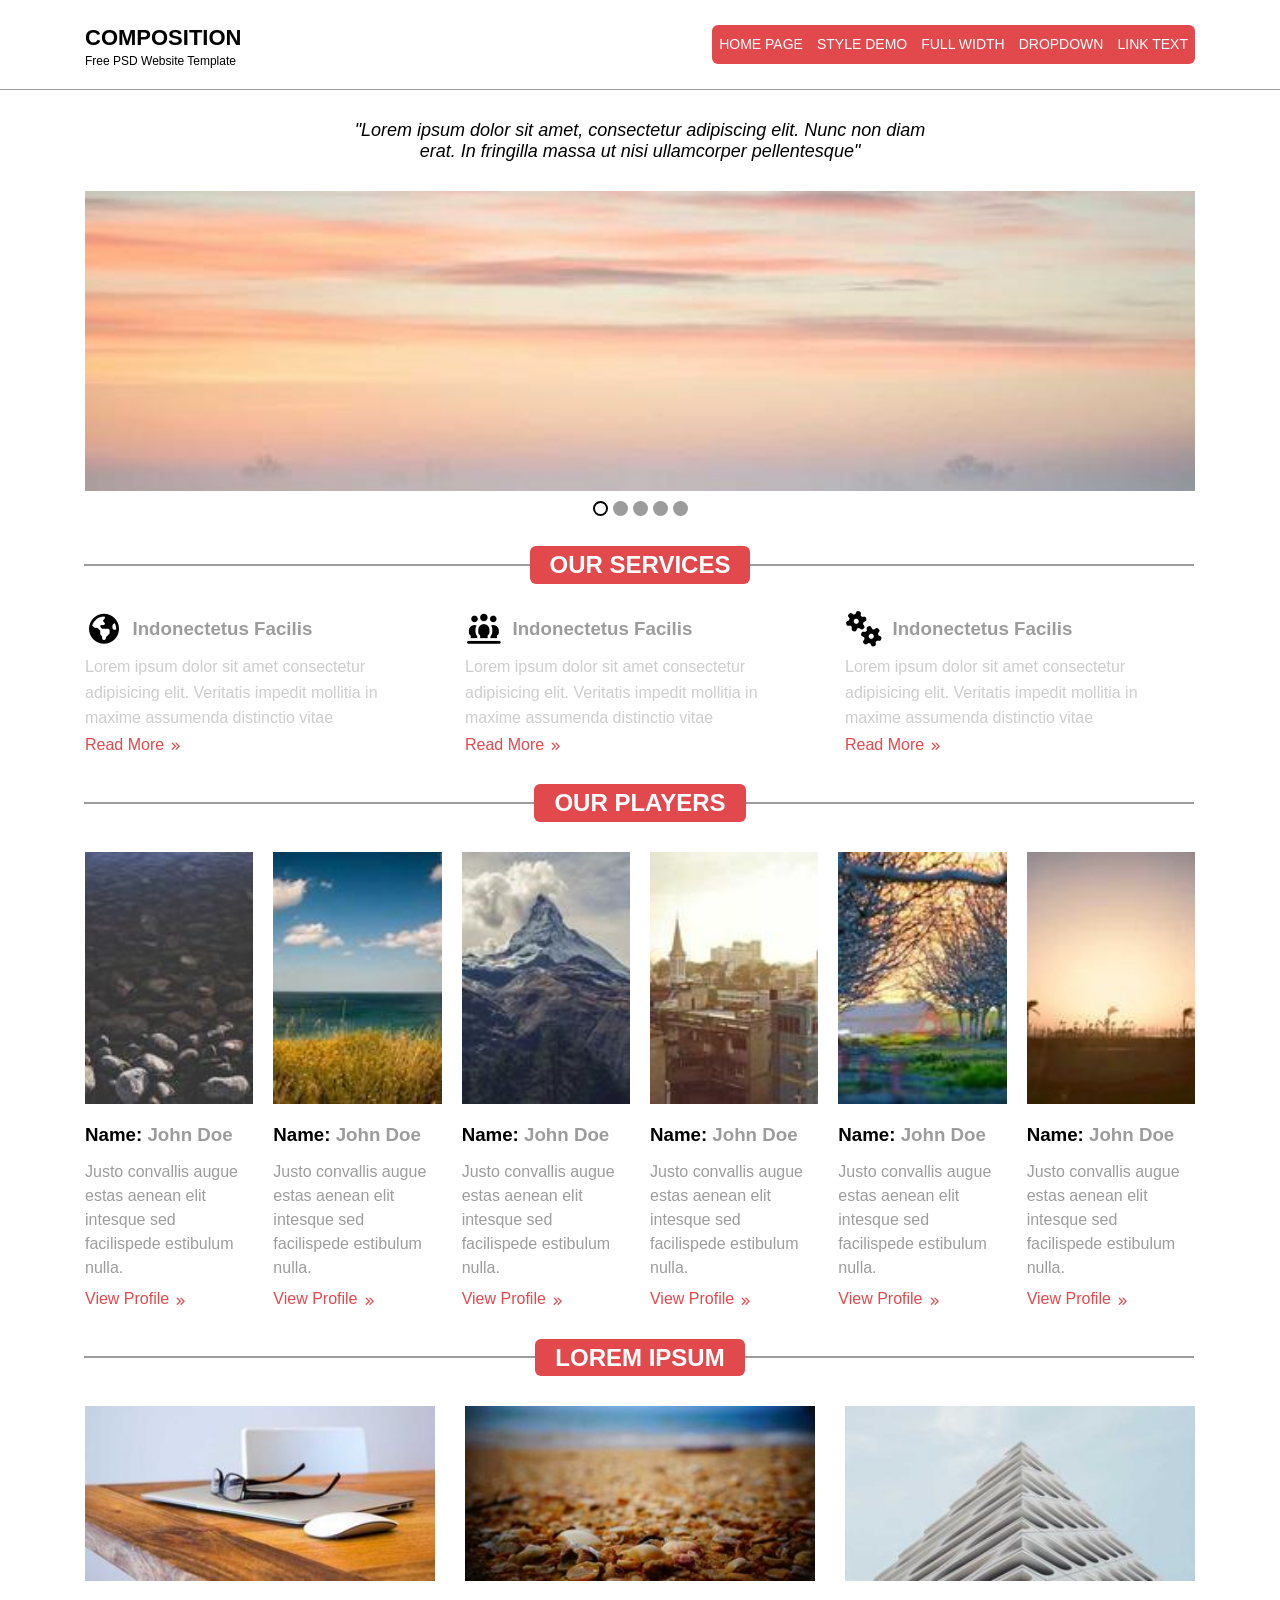
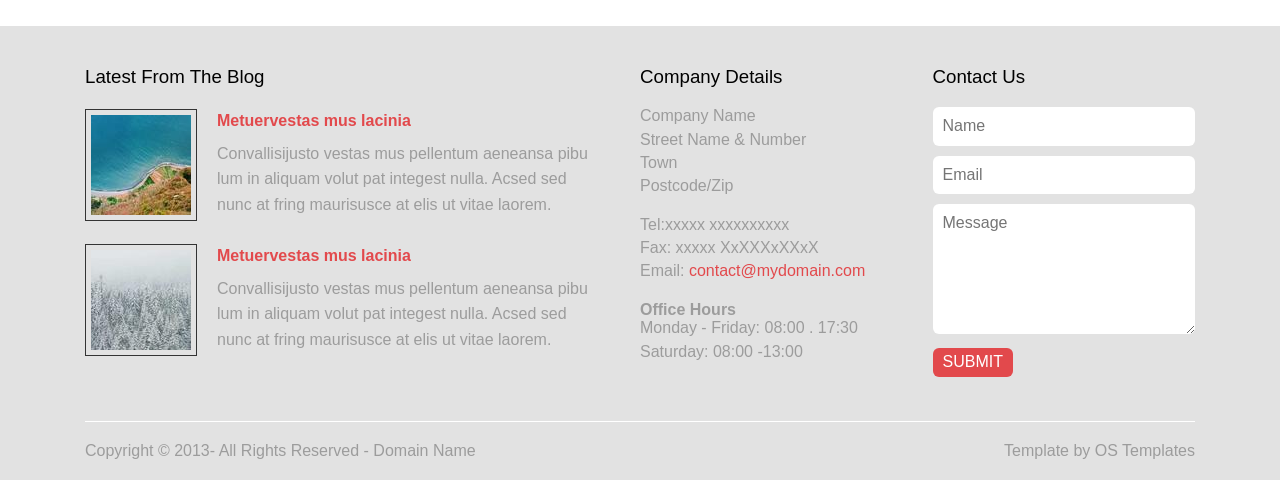
<file: index.html>
<!doctype html>
<html lang="en" dir="">
  <head>
    <meta charset="UTF-8" />

    <meta name="viewport" content="width=device-width, initial-scale=1.0" />
    <title>first sass</title>
    <link rel="stylesheet" href="css/all.min.css" />
    <link rel="stylesheet" href="css/normalize.css" />
    <link rel="stylesheet" href="css/homepage.css" />
  </head>
  <body>
    <header>
      <div class="container">
        <div class="text">
          <h1 class="logo">Composition</h1>
          <p>Free PSD Website Template</p>
        </div>
        <i class="fa-solid fa-bars bars"></i>
        <ul>
          <li><a href="#">home page</a></li>
          <li><a href="#">style demo</a></li>
          <li><a href="#">full width</a></li>
          <li><a href="#">dropdown</a></li>
          <li><a href="#">link text</a></li>
        </ul>
      </div>
    </header>
    <section class="slider">
      <div class="container">
        <blockquote>
          "Lorem ipsum dolor sit amet, consectetur adipiscing elit. Nunc non
          diam erat. In fringilla massa ut nisi ullamcorper pellentesque"
        </blockquote>
        <div class="slider-img"></div>
        <ul class="slider-buttons">
          <li class="active" data-img-name="01-slider"></li>
          <li data-img-name="02-slider"></li>
          <li data-img-name="03-slider"></li>
          <li data-img-name="04-slider"></li>
          <li data-img-name="05-slider"></li>
        </ul>
      </div>
    </section>
    <section class="services">
      <div class="container">
        <div class="heading">
          <h2>Our Services</h2>
        </div>
        <div class="row text-center-sm">
          <div class="srv">
            <div class="title flex-col-sm">
              <i class="fa-solid fa-earth-americas"></i>
              <h3>indonectetus facilis</h3>
            </div>
            <p>
              Lorem ipsum dolor sit amet consectetur adipisicing elit. Veritatis
              impedit mollitia in maxime assumenda distinctio vitae
            </p>
            <a href="#">Read More</a>
          </div>
          <div class="srv">
            <div class="title flex-col-sm">
              <i class="fa-solid fa-people-line"></i>
              <h3>indonectetus facilis</h3>
            </div>
            <p>
              Lorem ipsum dolor sit amet consectetur adipisicing elit. Veritatis
              impedit mollitia in maxime assumenda distinctio vitae
            </p>
            <a href="#">Read More</a>
          </div>
          <div class="srv">
            <div class="title flex-col-sm">
              <i class="fa-solid fa-gears"></i>
              <h3>indonectetus facilis</h3>
            </div>
            <p>
              Lorem ipsum dolor sit amet consectetur adipisicing elit. Veritatis
              impedit mollitia in maxime assumenda distinctio vitae
            </p>
            <a href="#">Read More</a>
          </div>
        </div>
      </div>
    </section>
    <section class="players">
      <div class="container">
        <div class="heading">
          <h2>Our Players</h2>
        </div>
        <div class="row text-center-sm">
          <div class="box">
            <div class="img">
              <img src="imgs/01-player.jpg" alt="" />
            </div>
            <h3 class="title"><span>Name: </span>John Doe</h3>
            <p>
              Justo convallis augue estas aenean elit intesque sed facilispede
              estibulum nulla.
            </p>
            <a href="#">View Profile</a>
          </div>
          <div class="box">
            <div class="img">
              <img src="imgs/02-player.jpg" alt="" />
            </div>
            <h3 class="title"><span>Name: </span>John Doe</h3>
            <p>
              Justo convallis augue estas aenean elit intesque sed facilispede
              estibulum nulla.
            </p>
            <a href="#">View Profile</a>
          </div>
          <div class="box">
            <div class="img">
              <img src="imgs/03-player.jpg" alt="" />
            </div>
            <h3 class="title"><span>Name: </span>John Doe</h3>
            <p>
              Justo convallis augue estas aenean elit intesque sed facilispede
              estibulum nulla.
            </p>
            <a href="#">View Profile</a>
          </div>
          <div class="box">
            <div class="img">
              <img src="imgs/04-player.jpg" alt="" />
            </div>
            <h3 class="title"><span>Name: </span>John Doe</h3>
            <p>
              Justo convallis augue estas aenean elit intesque sed facilispede
              estibulum nulla.
            </p>
            <a href="#">View Profile</a>
          </div>
          <div class="box">
            <div class="img">
              <img src="imgs/05-player.jpg" alt="" />
            </div>
            <h3 class="title"><span>Name: </span>John Doe</h3>
            <p>
              Justo convallis augue estas aenean elit intesque sed facilispede
              estibulum nulla.
            </p>
            <a href="#">View Profile</a>
          </div>
          <div class="box">
            <div class="img">
              <img src="imgs/06-player.jpg" alt="" />
            </div>
            <h3 class="title"><span>Name: </span>John Doe</h3>
            <p>
              Justo convallis augue estas aenean elit intesque sed facilispede
              estibulum nulla.
            </p>
            <a href="#">View Profile</a>
          </div>
        </div>
      </div>
    </section>
    <section class="lorem">
      <div class="container">
        <div class="heading">
          <h2>Lorem Ipsum</h2>
        </div>
        <div class="row flex-col-sm">
          <div class="box">
            <img src="imgs/01-lorem.jpg" alt="" />
          </div>
          <div class="box">
            <img src="imgs/02-lorem.jpg" alt="" />
          </div>
          <div class="box">
            <img src="imgs/03-lorem.jpg" alt="" />
          </div>
        </div>
      </div>
    </section>
    <footer>
      <div class="container text-center-sm">
        <div class="content">
          <div class="latest">
            <h3>Latest From The Blog</h3>
            <div class="box flex-col-sm">
              <div class="img">
                <img src="imgs/01-footer.jpg" alt="" />
              </div>
              <div class="text">
                <h4>Metuervestas mus lacinia</h4>
                <p>
                  Convallisijusto vestas mus pellentum aeneansa pibu lum in
                  aliquam volut pat integest nulla. Acsed sed nunc at fring
                  maurisusce at elis ut vitae laorem.
                </p>
              </div>
            </div>
            <div class="box flex-col-sm">
              <div class="img">
                <img src="imgs/02-footer.jpg" alt="" />
              </div>
              <div class="text">
                <h4>Metuervestas mus lacinia</h4>
                <p>
                  Convallisijusto vestas mus pellentum aeneansa pibu lum in
                  aliquam volut pat integest nulla. Acsed sed nunc at fring
                  maurisusce at elis ut vitae laorem.
                </p>
              </div>
            </div>
          </div>
          <div class="info">
            <h3>Company Details</h3>
            <div class="box">
              <p>Company Name</p>
              <p>Street Name & Number</p>
              <p>Town</p>
              <p>Postcode/Zip</p>
            </div>
            <div class="box">
              <p>Tel:xxxxx xxxxxxxxxx</p>
              <p>Fax: xxxxx XxXXXxXXxX</p>
              <p class="email">Email: <span>contact@mydomain.com</span></p>
            </div>
            <div class="box">
              <h4>Office Hours</h4>
              <p>Monday - Friday: 08:00 . 17:30</p>
              <p>Saturday: 08:00 -13:00</p>
            </div>
          </div>
          <div class="contact">
            <h3>Contact Us</h3>
            <div class="form">
              <input type="text" name="name" placeholder="Name" />
              <input type="email" name="email" placeholder="Email" />
              <textarea name="msg" placeholder="Message"></textarea>
              <input class="main-btn" type="submit" value="Submit" />
            </div>
          </div>
        </div>
        <div class="end-foot flex-col-sm">
          <div class="copy">
            Copyright &copy; 2013- All Rights Reserved - Domain Name
          </div>
          <div class="creater">Template by OS Templates</div>
        </div>
      </div>
    </footer>
    <script src="js/main.js"></script>
  </body>
</html>
</file>
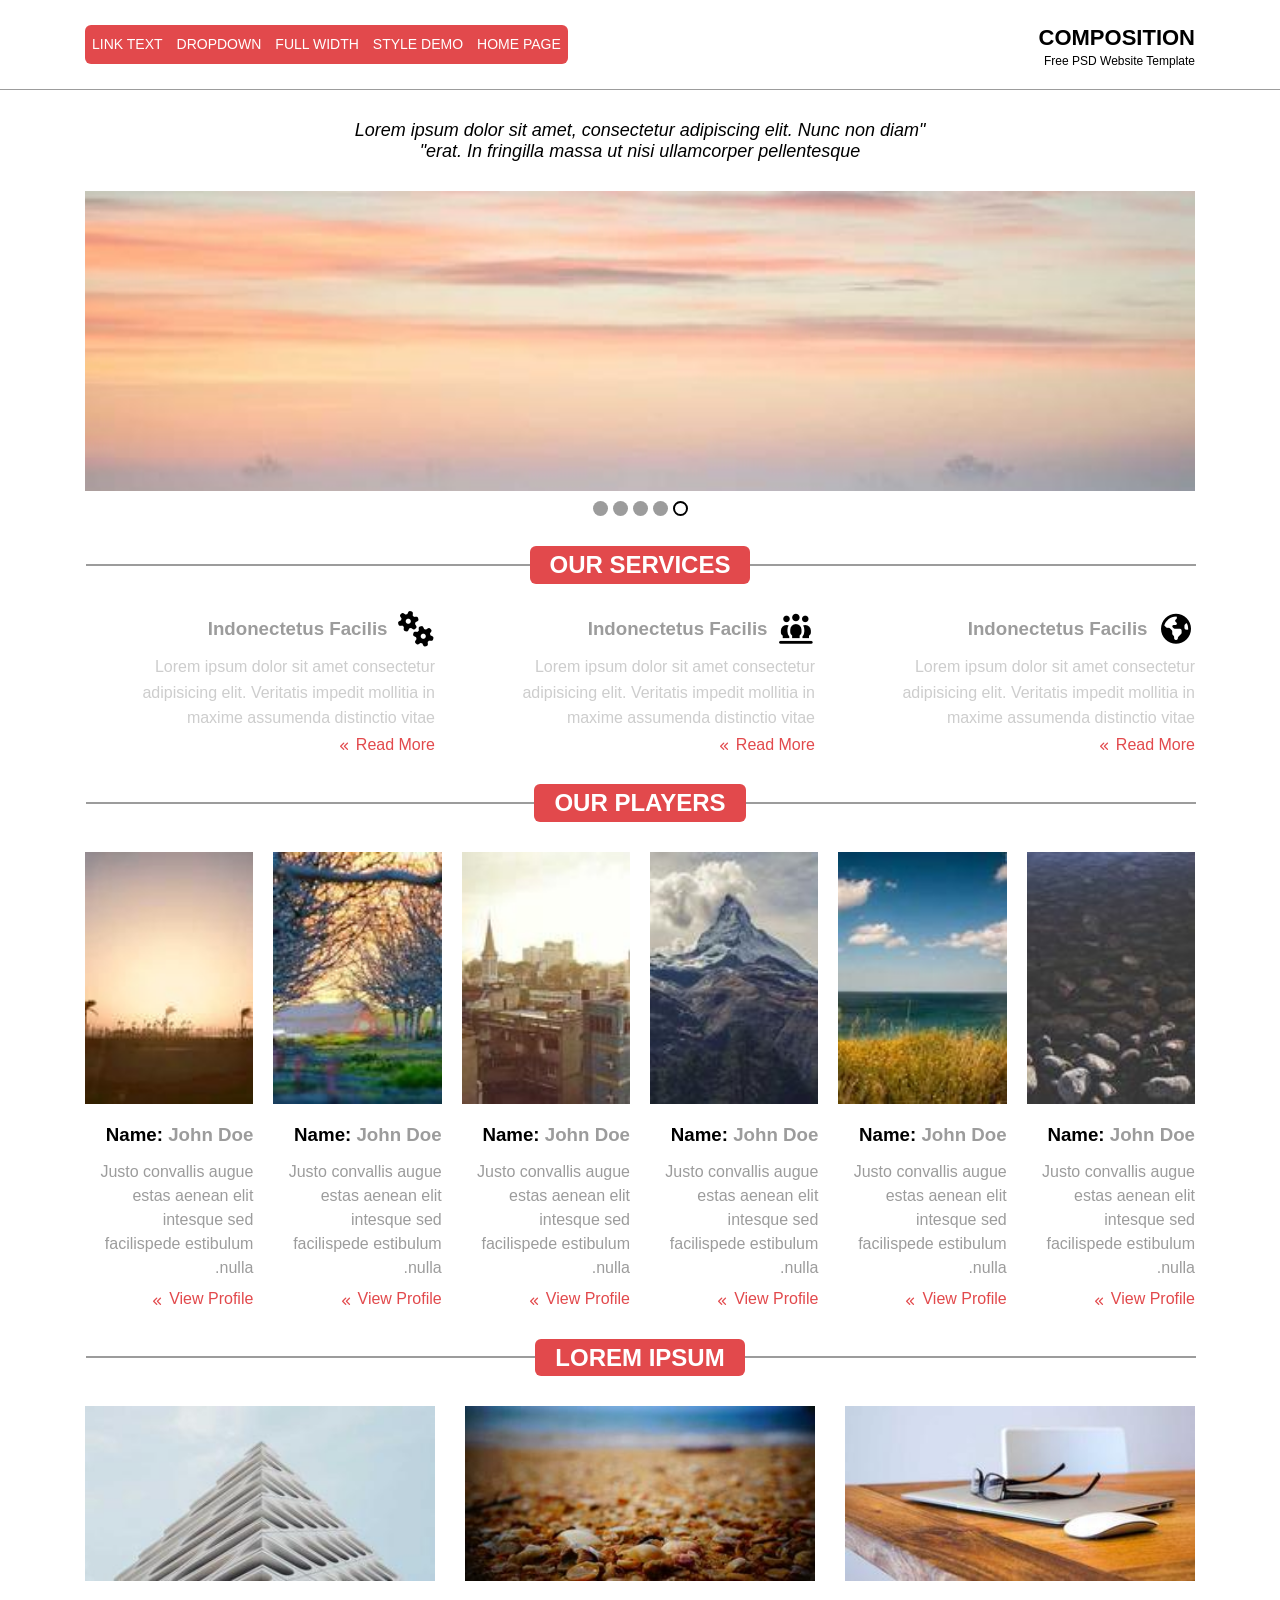
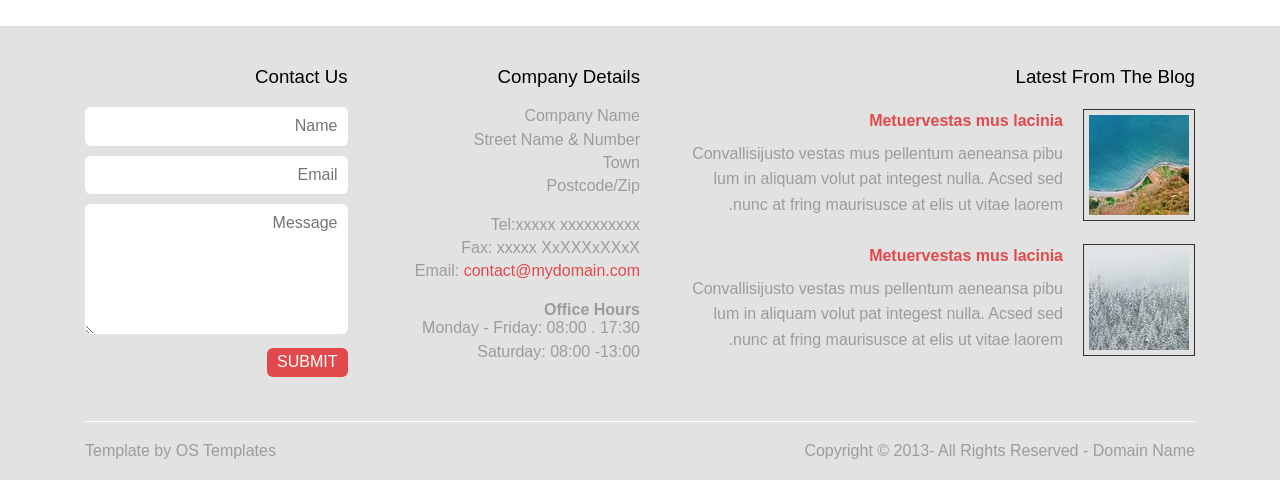
<file: index-rtl.html>
<!doctype html>
<html lang="en" dir="rtl">
  <head>
    <meta charset="UTF-8" />

    <meta name="viewport" content="width=device-width, initial-scale=1.0" />
    <title>first sass RTL</title>
    <link rel="stylesheet" href="css/all.min.css" />
    <link rel="stylesheet" href="css/normalize.css" />
    <link rel="stylesheet" href="css/homepage.css" />
    <link rel="stylesheet" href="css/homepage-rtl.css" />
  </head>
  <body>
    <header>
      <div class="container">
        <div class="text">
          <h1 class="logo">Composition</h1>
          <p>Free PSD Website Template</p>
        </div>
        <i class="fa-solid fa-bars bars"></i>
        <ul>
          <li><a href="#">home page</a></li>
          <li><a href="#">style demo</a></li>
          <li><a href="#">full width</a></li>
          <li><a href="#">dropdown</a></li>
          <li><a href="#">link text</a></li>
        </ul>
      </div>
    </header>
    <section class="slider">
      <div class="container">
        <blockquote>
          "Lorem ipsum dolor sit amet, consectetur adipiscing elit. Nunc non
          diam erat. In fringilla massa ut nisi ullamcorper pellentesque"
        </blockquote>
        <div class="slider-img"></div>
        <ul class="slider-buttons">
          <li class="active" data-img-name="01-slider"></li>
          <li data-img-name="02-slider"></li>
          <li data-img-name="03-slider"></li>
          <li data-img-name="04-slider"></li>
          <li data-img-name="05-slider"></li>
        </ul>
      </div>
    </section>
    <section class="services">
      <div class="container">
        <div class="heading">
          <h2>Our Services</h2>
        </div>
        <div class="row text-center-sm">
          <div class="srv">
            <div class="title flex-col-sm">
              <i class="fa-solid fa-earth-americas"></i>
              <h3>indonectetus facilis</h3>
            </div>
            <p>
              Lorem ipsum dolor sit amet consectetur adipisicing elit. Veritatis
              impedit mollitia in maxime assumenda distinctio vitae
            </p>
            <a href="#">Read More</a>
          </div>
          <div class="srv">
            <div class="title flex-col-sm">
              <i class="fa-solid fa-people-line"></i>
              <h3>indonectetus facilis</h3>
            </div>
            <p>
              Lorem ipsum dolor sit amet consectetur adipisicing elit. Veritatis
              impedit mollitia in maxime assumenda distinctio vitae
            </p>
            <a href="#">Read More</a>
          </div>
          <div class="srv">
            <div class="title flex-col-sm">
              <i class="fa-solid fa-gears"></i>
              <h3>indonectetus facilis</h3>
            </div>
            <p>
              Lorem ipsum dolor sit amet consectetur adipisicing elit. Veritatis
              impedit mollitia in maxime assumenda distinctio vitae
            </p>
            <a href="#">Read More</a>
          </div>
        </div>
      </div>
    </section>
    <section class="players">
      <div class="container">
        <div class="heading">
          <h2>Our Players</h2>
        </div>
        <div class="row text-center-sm">
          <div class="box">
            <div class="img">
              <img src="imgs/01-player.jpg" alt="" />
            </div>
            <h3 class="title"><span>Name: </span>John Doe</h3>
            <p>
              Justo convallis augue estas aenean elit intesque sed facilispede
              estibulum nulla.
            </p>
            <a href="#">View Profile</a>
          </div>
          <div class="box">
            <div class="img">
              <img src="imgs/02-player.jpg" alt="" />
            </div>
            <h3 class="title"><span>Name: </span>John Doe</h3>
            <p>
              Justo convallis augue estas aenean elit intesque sed facilispede
              estibulum nulla.
            </p>
            <a href="#">View Profile</a>
          </div>
          <div class="box">
            <div class="img">
              <img src="imgs/03-player.jpg" alt="" />
            </div>
            <h3 class="title"><span>Name: </span>John Doe</h3>
            <p>
              Justo convallis augue estas aenean elit intesque sed facilispede
              estibulum nulla.
            </p>
            <a href="#">View Profile</a>
          </div>
          <div class="box">
            <div class="img">
              <img src="imgs/04-player.jpg" alt="" />
            </div>
            <h3 class="title"><span>Name: </span>John Doe</h3>
            <p>
              Justo convallis augue estas aenean elit intesque sed facilispede
              estibulum nulla.
            </p>
            <a href="#">View Profile</a>
          </div>
          <div class="box">
            <div class="img">
              <img src="imgs/05-player.jpg" alt="" />
            </div>
            <h3 class="title"><span>Name: </span>John Doe</h3>
            <p>
              Justo convallis augue estas aenean elit intesque sed facilispede
              estibulum nulla.
            </p>
            <a href="#">View Profile</a>
          </div>
          <div class="box">
            <div class="img">
              <img src="imgs/06-player.jpg" alt="" />
            </div>
            <h3 class="title"><span>Name: </span>John Doe</h3>
            <p>
              Justo convallis augue estas aenean elit intesque sed facilispede
              estibulum nulla.
            </p>
            <a href="#">View Profile</a>
          </div>
        </div>
      </div>
    </section>
    <section class="lorem">
      <div class="container">
        <div class="heading">
          <h2>Lorem Ipsum</h2>
        </div>
        <div class="row flex-col-sm">
          <div class="box">
            <img src="imgs/01-lorem.jpg" alt="" />
          </div>
          <div class="box">
            <img src="imgs/02-lorem.jpg" alt="" />
          </div>
          <div class="box">
            <img src="imgs/03-lorem.jpg" alt="" />
          </div>
        </div>
      </div>
    </section>
    <footer>
      <div class="container text-center-sm">
        <div class="content">
          <div class="latest">
            <h3>Latest From The Blog</h3>
            <div class="box flex-col-sm">
              <div class="img">
                <img src="imgs/01-footer.jpg" alt="" />
              </div>
              <div class="text">
                <h4>Metuervestas mus lacinia</h4>
                <p>
                  Convallisijusto vestas mus pellentum aeneansa pibu lum in
                  aliquam volut pat integest nulla. Acsed sed nunc at fring
                  maurisusce at elis ut vitae laorem.
                </p>
              </div>
            </div>
            <div class="box flex-col-sm">
              <div class="img">
                <img src="imgs/02-footer.jpg" alt="" />
              </div>
              <div class="text">
                <h4>Metuervestas mus lacinia</h4>
                <p>
                  Convallisijusto vestas mus pellentum aeneansa pibu lum in
                  aliquam volut pat integest nulla. Acsed sed nunc at fring
                  maurisusce at elis ut vitae laorem.
                </p>
              </div>
            </div>
          </div>
          <div class="info">
            <h3>Company Details</h3>
            <div class="box">
              <p>Company Name</p>
              <p>Street Name & Number</p>
              <p>Town</p>
              <p>Postcode/Zip</p>
            </div>
            <div class="box">
              <p>Tel:xxxxx xxxxxxxxxx</p>
              <p>Fax: xxxxx XxXXXxXXxX</p>
              <p class="email">Email: <span>contact@mydomain.com</span></p>
            </div>
            <div class="box">
              <h4>Office Hours</h4>
              <p>Monday - Friday: 08:00 . 17:30</p>
              <p>Saturday: 08:00 -13:00</p>
            </div>
          </div>
          <div class="contact">
            <h3>Contact Us</h3>
            <div class="form">
              <input type="text" name="name" placeholder="Name" />
              <input type="email" name="email" placeholder="Email" />
              <textarea name="msg" placeholder="Message"></textarea>
              <input class="main-btn" type="submit" value="Submit" />
            </div>
          </div>
        </div>
        <div class="end-foot flex-col-sm">
          <div class="copy">
            Copyright &copy; 2013- All Rights Reserved - Domain Name
          </div>
          <div class="creater">Template by OS Templates</div>
        </div>
      </div>
    </footer>
    <script src="js/main.js"></script>
  </body>
</html>
</file>
<file: css/homepage.css>
@media (max-width: 767px) {
  .text-center-sm {
    text-align: center;
  }
}

@media (max-width: 767px) {
  .justify-center-sm {
    justify-content: center;
  }
}

@media (max-width: 767px) {
  .flex-col-sm {
    flex-direction: column;
  }
}

.heading {
  position: relative;
  margin-top: 30px;
  margin-bottom: 30px;
}
.heading h2 {
  background-color: #e2494c;
  color: white;
  text-transform: uppercase;
  padding: 5px 20px;
  width: fit-content;
  border-radius: 6px;
  margin: auto;
}
.heading::before {
  content: "";
  position: absolute;
  background-color: #9c9c9c;
  width: 100%;
  top: 50%;
  height: 2px;
  margin: -1px;
  z-index: -1;
}

.main-btn {
  background-color: #e2494c;
  color: white;
  padding: 5px 10px;
  border: none;
  border-radius: 6px;
  display: block;
  text-transform: uppercase;
  cursor: pointer;
}

header {
  border-bottom: 1px solid #9c9c9c;
  padding: 20px 0;
  background-color: white;
}
header .container {
  display: flex;
  flex-wrap: wrap;
  justify-content: space-between;
  align-items: center;
  text-align: left;
  z-index: 1;
  position: relative;
}
header .container .text h1 {
  margin: 5px 0;
  text-transform: uppercase;
  font-size: 22px;
}
header .container .text p {
  font-size: 12px;
}
header .container i {
  font-size: 30px;
  cursor: pointer;
}
@media (min-width: 768px) {
  header .container i {
    display: none;
  }
}
header .container ul {
  display: flex;
  border-radius: 6px;
  background-color: #e2494c;
}
@media (max-width: 767px) {
  header .container ul {
    flex-direction: column;
    transition: 0.6s;
    margin-top: 0px;
    width: 100%;
    height: 0;
    padding: 0;
    overflow: hidden;
  }
  header .container ul.active {
    margin-top: 10px;
    height: 152px;
  }
}
header .container ul li {
  margin: 10px 7px;
}
@media (max-width: 767px) {
  header .container ul li {
    margin: 10px 10px 0;
  }
  header .container ul li:last-of-type {
    margin: 10px;
  }
}
header .container ul li a {
  color: white;
  font-size: 14px;
  display: inline-block;
  transition-duration: 0.3s;
  text-transform: uppercase;
}
header .container ul li a:hover {
  opacity: 0.5;
}

.container {
  padding: 0 15px;
  margin: auto;
}
@media (min-width: 768px) {
  .container {
    width: 720px;
  }
}
@media (min-width: 992px) {
  .container {
    width: 960px;
  }
}
@media (min-width: 1200px) {
  .container {
    width: 1140px;
  }
}

* {
  margin: 0;
  padding: 0;
  box-sizing: border-box;
}

body {
  font-family: Tahoma, Geneva, Verdana, sans-serif;
}

ul {
  list-style: none;
  padding: 0;
}

a {
  text-decoration: none;
}

section.slider {
  text-align: center;
}
section.slider blockquote {
  max-width: 600px;
  font-size: 18px;
  margin: 30px auto;
  font-style: italic;
}
section.slider .slider-img {
  width: 100%;
  height: 300px;
  background-repeat: no-repeat;
  background-size: cover;
  transition: 0.3s;
}
section.slider .slider-buttons {
  margin: 10px 0;
  display: flex;
  justify-content: center;
  gap: 5px;
}
section.slider .slider-buttons li {
  cursor: pointer;
  width: 15px;
  height: 15px;
  border-radius: 50%;
  background-color: #9c9c9c;
}
section.slider .slider-buttons li.active {
  background-color: white;
  border: 2px solid black;
}

section.services .row {
  display: flex;
}
@media (max-width: 991.9px) {
  section.services .row {
    flex-direction: column;
  }
}
section.services .row {
  gap: 30px;
}
section.services .row .srv .title {
  display: flex;
  align-items: center;
  margin-bottom: 10px;
  gap: 10px;
}
section.services .row .srv .title i {
  font-size: 30px;
}
section.services .row .srv .title h3 {
  color: #9c9c9c;
  text-transform: capitalize;
}
section.services .row .srv p {
  color: rgba(156, 156, 156, 0.5);
  line-height: 1.6;
  margin-bottom: 5px;
}
section.services .row .srv a {
  color: #e2494c;
  position: relative;
}
section.services .row .srv a::after {
  content: "\f101";
  font-family: "font Awesome 5 Free";
  font-weight: 900;
  font-size: 10px;
  margin: 0 7px;
  position: absolute;
  top: 50%;
  margin-top: -3px;
}
section.services .row .srv a i {
  font-size: 10px;
}

section.players .row {
  display: flex;
  gap: 40px 20px;
  flex-wrap: wrap;
}
section.players .row .box {
  width: calc((100% - 20px) / 2);
}
@media (min-width: 768px) {
  section.players .row .box {
    width: calc((100% - 40px) / 3);
  }
}
@media (min-width: 992px) {
  section.players .row .box {
    width: calc((100% - 60px) / 4);
  }
}
@media (min-width: 1200px) {
  section.players .row .box {
    width: calc((100% - 100px) / 6);
  }
}
section.players .row .box img {
  width: 100%;
}
section.players .row .box h3 {
  color: #9c9c9c;
  padding-top: 15px;
  padding-bottom: 15px;
}
section.players .row .box h3 span {
  color: initial;
}
section.players .row .box p {
  color: #9c9c9c;
  line-height: 1.5;
  margin-bottom: 10px;
}
section.players .row .box a {
  color: #e2494c;
  position: relative;
}
section.players .row .box a::after {
  content: "\f101";
  font-family: "font Awesome 5 Free";
  font-weight: 900;
  font-size: 10px;
  margin: 0 7px;
  position: absolute;
  top: 50%;
  margin-top: -3px;
}

section.lorem .row {
  display: flex;
  gap: 30px;
}
section.lorem .row .box {
  flex-basis: 33.3333333333%;
  text-align: center;
}
section.lorem .row .box img {
  width: 100%;
  max-width: 350px;
}

footer {
  margin-top: 40px;
  background-color: #e2e2e2;
  color: #9c9c9c;
}
footer .content {
  display: flex;
  flex-wrap: wrap;
  gap: 10px 30px;
  padding: 40px 0;
}
@media (min-width: 992px) {
  footer .content .latest {
    flex-basis: calc((100% - 60px) / 2);
  }
}
footer .content .latest .box {
  display: flex;
  align-items: center;
  gap: 15px;
  margin: 20px 0;
}
footer .content .latest .box .img {
  padding: 5px;
  width: 112px;
  height: 112px;
  border: 1px solid #333;
}
footer .content .latest .box .text {
  padding: 5px;
}
footer .content .latest .box .text h4 {
  color: #e2494c;
}
footer .content .latest .box .text p {
  margin-top: 10px;
  line-height: 1.6;
}
footer .content .info {
  flex-basis: 100%;
}
@media (min-width: 768px) {
  footer .content .info {
    flex-basis: calc((100% - 30px) / 2);
  }
}
@media (min-width: 992px) {
  footer .content .info {
    flex-basis: calc((100% - 60px) / 4);
  }
}
footer .content .info .box {
  margin-bottom: 20px;
}
footer .content .info .box p {
  margin-bottom: 5px;
}
footer .content .info .box p.email span {
  color: #e2494c;
}
footer .content .info .box h4 {
  font-weight: bold;
}
@media (min-width: 768px) {
  footer .content .contact {
    flex-basis: calc((100% - 30px) / 2);
  }
}
@media (min-width: 992px) {
  footer .content .contact {
    flex-basis: calc((100% - 60px) / 4);
  }
}
footer .content .contact input:not([type=submit]),
footer .content .contact textarea {
  padding: 10px;
  background-color: white;
  border: none;
  outline: none;
  width: 100%;
  margin-bottom: 10px;
  border-radius: 6px;
}
footer .content .contact textarea {
  height: 130px;
}
footer .content div h3 {
  color: initial;
  font-weight: normal;
  margin-bottom: 20px;
}
footer .end-foot {
  display: flex;
  row-gap: 5px;
  justify-content: space-between;
  padding: 20px 0;
  border-top: 1px solid white;
}

/*# sourceMappingURL=homepage.css.map */
</file>
<file: css/homepage-rtl.css>
header .container {
  text-align: right;
}

section.services .row .srv a::after {
  content: "\f100";
}

section.players .row .box a::after {
  content: "\f100";
}
</file>
